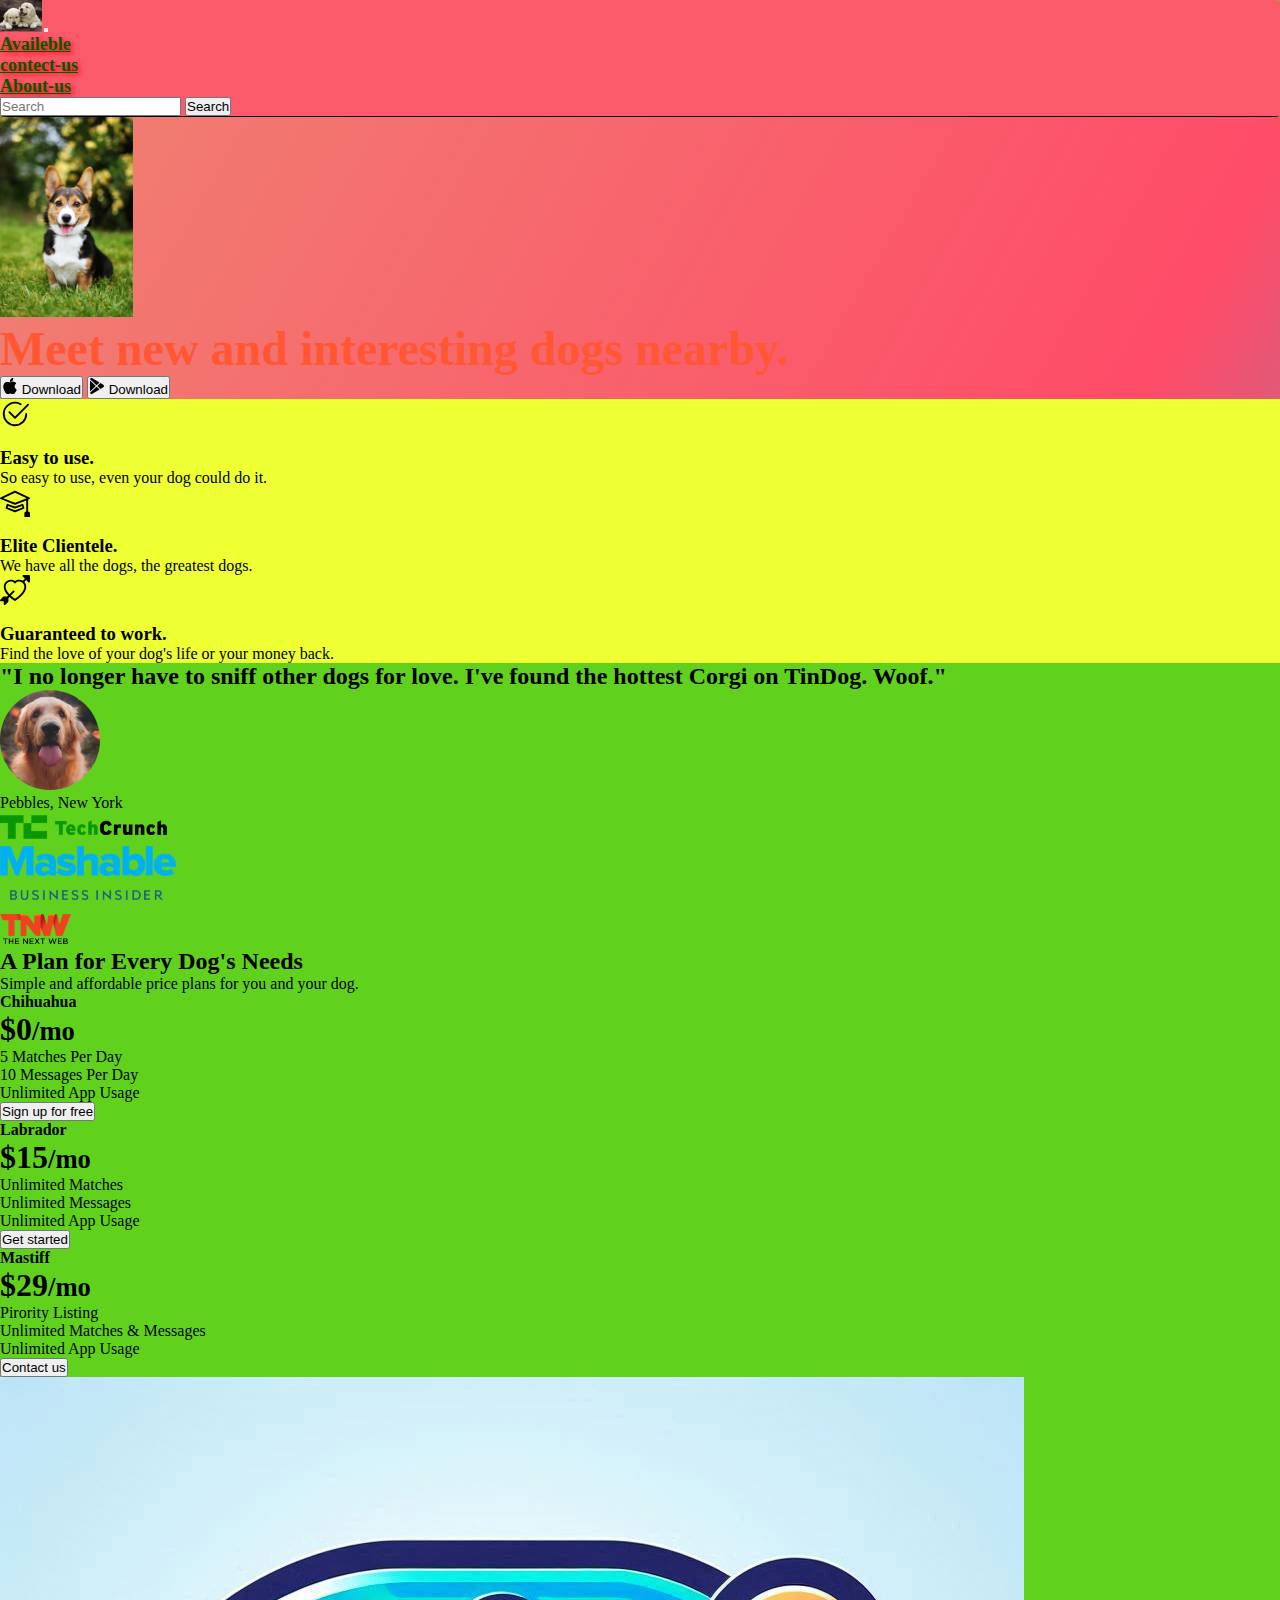
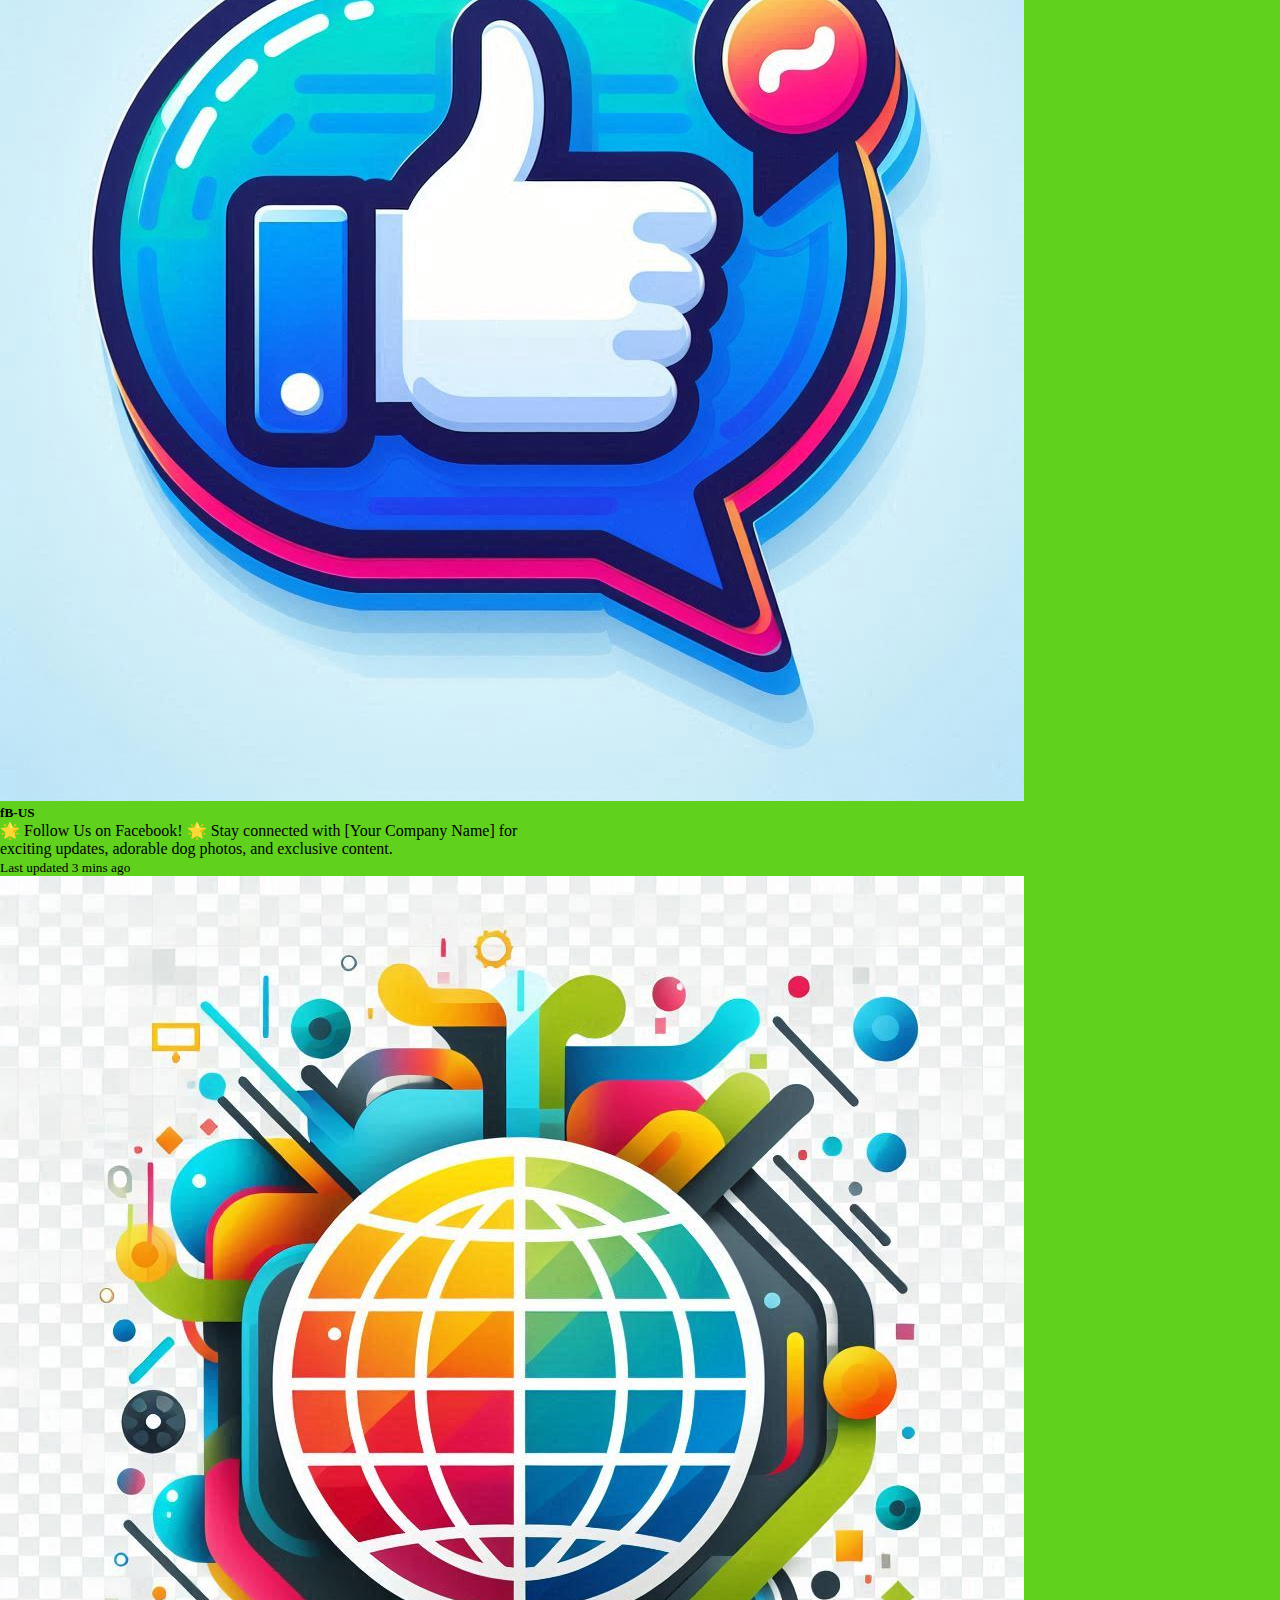
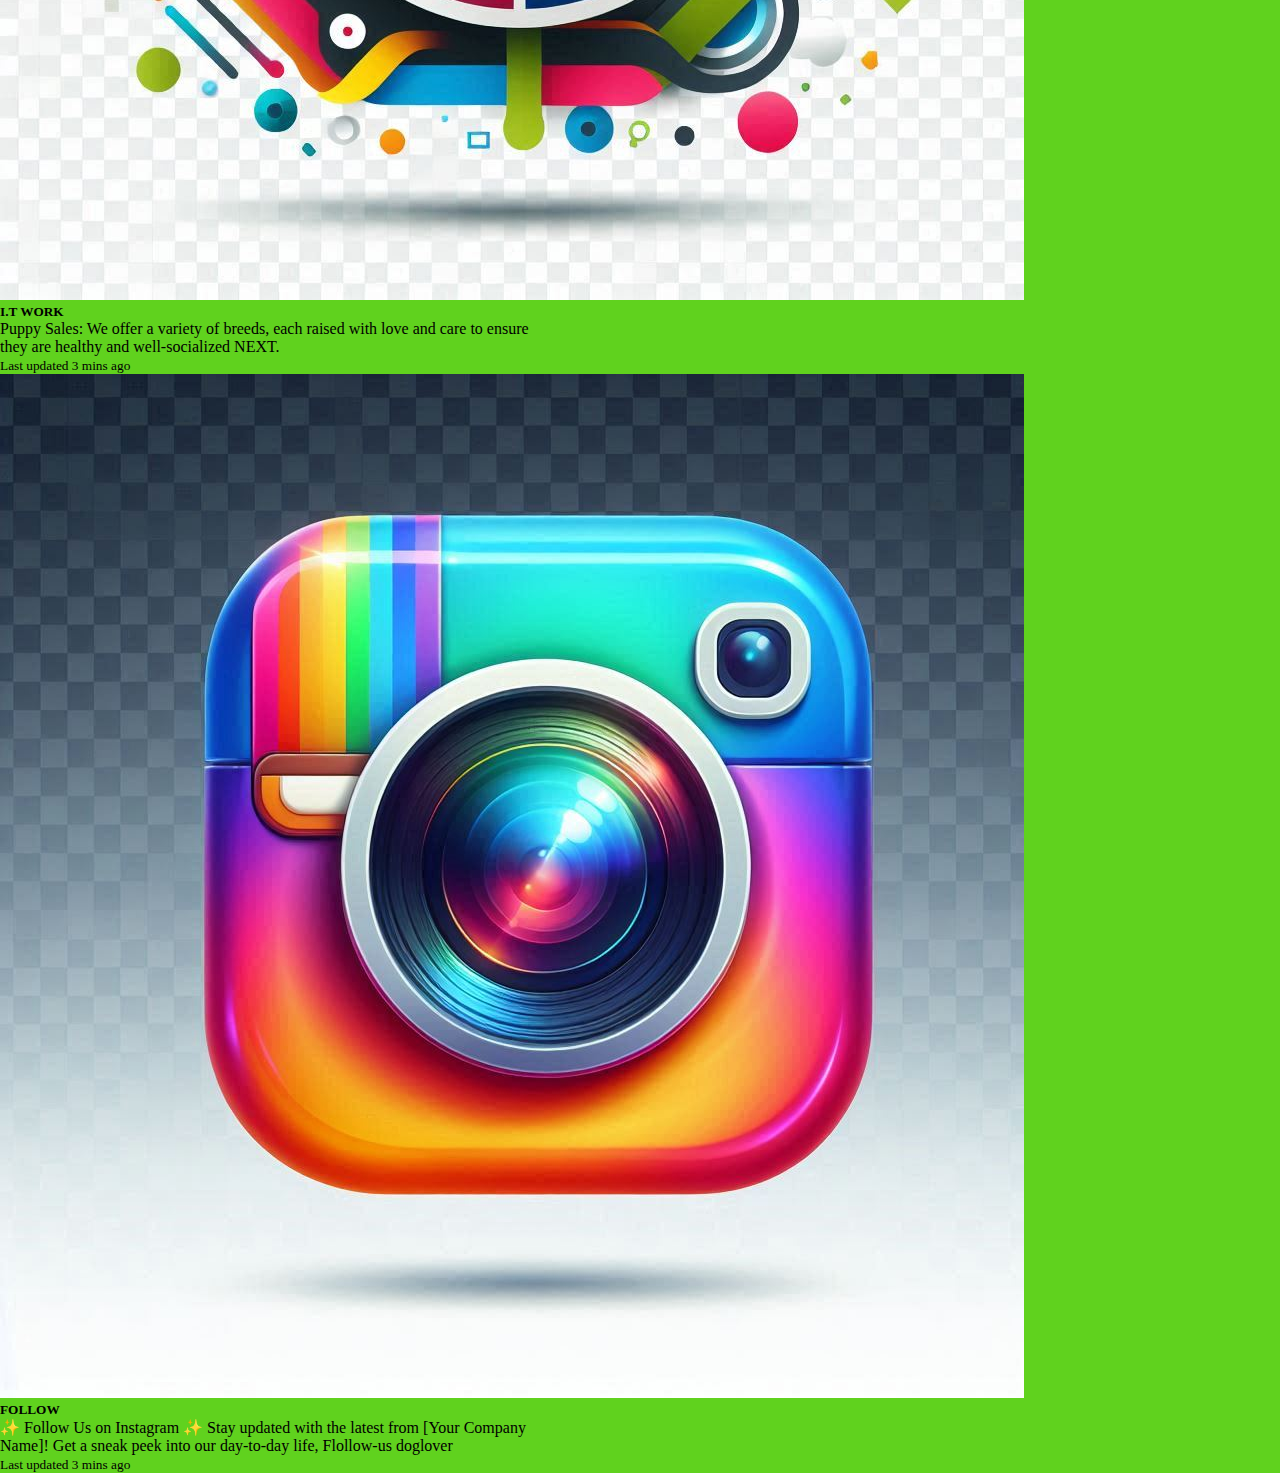
<file: index.html>
<!DOCTYPE html>
<html lang="en">

<head>
  <meta charset="UTF-8">
  <meta name="viewport" content="width=device-width, initial-scale=1.0">
  <title>TinDog</title>
  <link href="https://cdn.jsdelivr.net/npm/bootstrap@5.3.0-alpha3/dist/css/bootstrap.min.css" rel="stylesheet"
    integrity="sha384-KK94CHFLLe+nY2dmCWGMq91rCGa5gtU4mk92HdvYe+M/SXH301p5ILy+dN9+nJOZ" crossorigin="anonymous">
  <link rel="stylesheet" href="./css/style.css">
  <link rel="stylesheet" href="./css/solution.css">

  
</head>

<body style="background-color: rgb(96, 210, 30);">

  <!-- navbar---- -->
 
<nav class="navbar navbar-expand-sm navbar-dark bg-warning-custom">
  <div class="container-fluid">
    <a class="navbar-brand" href="index.html"><img src="./goal images/334685.jpg" alt="Avatar Logo" style="width:40px;" class="rounded-pill"  id="image-hover"></a>
    <button  class="navbar-toggler" type="button" data-bs-toggle="collapse" data-bs-target="#mynavbar">
      <span class="navbar-toggler-icon"></span>
    </button>
    <div class="collapse navbar-collapse" id="mynavbar">
      <ul class="navbar-nav me-auto">
        <li class="nav-item">
          <a class="nav-link" href="awailble.html">Availeble</a>
        </li>
        <li class="nav-item">
          <a class="nav-link" href="contect.html">contect-us</a>
        </li>
        <li class="nav-item">
          <a class="nav-link" href="about.html">About-us</a>
        </li>
      </ul>
      <form class="d-flex">
        <input class="form-control me-2" type="text" placeholder="Search">
        <button class="btn btn-primary" type="button">Search</button>
      </form>
    </div>
  </div>
</nav>
<!-- navbar--- -->
  <!-- Title -->
  <section id="title" class="gradient-background">

    <div class="container col-xxl-8 px-4 pt-3">
      <div class="row flex-lg-row-reverse align-items-center g-5 pt-5">
        <div class="col-10 col-sm-8 col-lg-6" id="myDIV">
          <img src="./images/cute-dog-1.jpg" class="d-block mx-lg-auto img-fluid rounded-pill mb-4" alt="Bootstrap Themes" height="200"
            loading="lazy" id="image-hover">
        </div>
        <div class="col-lg-6 " id="meet-text">
          <h1 class="display-5 fw-bold text-body-emphasis lh-1 mb-3" id="animated-text">Meet new and interesting dogs nearby.</h1>

          <div class="d-grid gap-2 d-md-flex justify-content-md-start">
            <button type="button" class="btn btn-light btn-lg px-4 me-md-2"><svg xmlns="http://www.w3.org/2000/svg"
                width="16" height="16" fill="currentColor" class="bi bi-apple mb-1" viewBox="0 0 16 16">
                <path
                  d="M11.182.008C11.148-.03 9.923.023 8.857 1.18c-1.066 1.156-.902 2.482-.878 2.516.024.034 1.52.087 2.475-1.258.955-1.345.762-2.391.728-2.43Zm3.314 11.733c-.048-.096-2.325-1.234-2.113-3.422.212-2.189 1.675-2.789 1.698-2.854.023-.065-.597-.79-1.254-1.157a3.692 3.692 0 0 0-1.563-.434c-.108-.003-.483-.095-1.254.116-.508.139-1.653.589-1.968.607-.316.018-1.256-.522-2.267-.665-.647-.125-1.333.131-1.824.328-.49.196-1.422.754-2.074 2.237-.652 1.482-.311 3.83-.067 4.56.244.729.625 1.924 1.273 2.796.576.984 1.34 1.667 1.659 1.899.319.232 1.219.386 1.843.067.502-.308 1.408-.485 1.766-.472.357.013 1.061.154 1.782.539.571.197 1.111.115 1.652-.105.541-.221 1.324-1.059 2.238-2.758.347-.79.505-1.217.473-1.282Z" />
                <path
                  d="M11.182.008C11.148-.03 9.923.023 8.857 1.18c-1.066 1.156-.902 2.482-.878 2.516.024.034 1.52.087 2.475-1.258.955-1.345.762-2.391.728-2.43Zm3.314 11.733c-.048-.096-2.325-1.234-2.113-3.422.212-2.189 1.675-2.789 1.698-2.854.023-.065-.597-.79-1.254-1.157a3.692 3.692 0 0 0-1.563-.434c-.108-.003-.483-.095-1.254.116-.508.139-1.653.589-1.968.607-.316.018-1.256-.522-2.267-.665-.647-.125-1.333.131-1.824.328-.49.196-1.422.754-2.074 2.237-.652 1.482-.311 3.83-.067 4.56.244.729.625 1.924 1.273 2.796.576.984 1.34 1.667 1.659 1.899.319.232 1.219.386 1.843.067.502-.308 1.408-.485 1.766-.472.357.013 1.061.154 1.782.539.571.197 1.111.115 1.652-.105.541-.221 1.324-1.059 2.238-2.758.347-.79.505-1.217.473-1.282Z" />
              </svg> Download</button>
            <button type="button" class="btn btn-outline-light btn-lg px-4"><svg xmlns="http://www.w3.org/2000/svg"
                width="16" height="16" fill="currentColor" class="bi bi-google-play mb-1" viewBox="0 0 16 16">
                <path
                  d="M14.222 9.374c1.037-.61 1.037-2.137 0-2.748L11.528 5.04 8.32 8l3.207 2.96 2.694-1.586Zm-3.595 2.116L7.583 8.68 1.03 14.73c.201 1.029 1.36 1.61 2.303 1.055l7.294-4.295ZM1 13.396V2.603L6.846 8 1 13.396ZM1.03 1.27l6.553 6.05 3.044-2.81L3.333.215C2.39-.341 1.231.24 1.03 1.27Z" />
              </svg> Download</button>
          </div>
        </div>
      </div>
    </div>
  </section>
  <!-- Features -->
  <section id="features">
    <div class="container">
      <div class="row g-4 py-5 row-cols-1 row-cols-lg-3">
        <div class="col d-flex align-items-start">
          <div
            class="icon-square text-body-emphasis bg-body-secondary d-inline-flex align-items-center justify-content-center fs-4 flex-shrink-0 me-3">
            <svg xmlns="http://www.w3.org/2000/svg" height="30" fill="currentColor" class="bi bi-check2-circle"
              viewBox="0 0 16 16">
              <path
                d="M2.5 8a5.5 5.5 0 0 1 8.25-4.764.5.5 0 0 0 .5-.866A6.5 6.5 0 1 0 14.5 8a.5.5 0 0 0-1 0 5.5 5.5 0 1 1-11 0z" />
              <path
                d="M15.354 3.354a.5.5 0 0 0-.708-.708L8 9.293 5.354 6.646a.5.5 0 1 0-.708.708l3 3a.5.5 0 0 0 .708 0l7-7z" />
            </svg>
          </div>
          <div>
            <h3 class="fs-2">Easy to use.</h3>
            <p>So easy to use, even your dog could do it.</p>

          </div>
        </div>
        <div class="col d-flex align-items-start">
          <div
            class="icon-square text-body-emphasis bg-body-secondary d-inline-flex align-items-center justify-content-center fs-4 flex-shrink-0 me-3">
            <svg xmlns="http://www.w3.org/2000/svg" height="30" fill="currentColor" class="bi bi-mortarboard"
              viewBox="0 0 16 16">
              <path
                d="M8.211 2.047a.5.5 0 0 0-.422 0l-7.5 3.5a.5.5 0 0 0 .025.917l7.5 3a.5.5 0 0 0 .372 0L14 7.14V13a1 1 0 0 0-1 1v2h3v-2a1 1 0 0 0-1-1V6.739l.686-.275a.5.5 0 0 0 .025-.917l-7.5-3.5ZM8 8.46 1.758 5.965 8 3.052l6.242 2.913L8 8.46Z" />
              <path
                d="M4.176 9.032a.5.5 0 0 0-.656.327l-.5 1.7a.5.5 0 0 0 .294.605l4.5 1.8a.5.5 0 0 0 .372 0l4.5-1.8a.5.5 0 0 0 .294-.605l-.5-1.7a.5.5 0 0 0-.656-.327L8 10.466 4.176 9.032Zm-.068 1.873.22-.748 3.496 1.311a.5.5 0 0 0 .352 0l3.496-1.311.22.748L8 12.46l-3.892-1.556Z" />
            </svg>
          </div>
          <div>
            <h3 class="fs-2">Elite Clientele.</h3>
            <p>We have all the dogs, the greatest dogs.</p>

          </div>
        </div>
        <div class="col d-flex align-items-start">
          <div
            class="icon-square text-body-emphasis bg-body-secondary d-inline-flex align-items-center justify-content-center fs-4 flex-shrink-0 me-3">
            <svg xmlns="http://www.w3.org/2000/svg" height="30" fill="currentColor" class="bi bi-arrow-through-heart"
              viewBox="0 0 16 16">
              <path fill-rule="evenodd"
                d="M2.854 15.854A.5.5 0 0 1 2 15.5V14H.5a.5.5 0 0 1-.354-.854l1.5-1.5A.5.5 0 0 1 2 11.5h1.793l.53-.53c-.771-.802-1.328-1.58-1.704-2.32-.798-1.575-.775-2.996-.213-4.092C3.426 2.565 6.18 1.809 8 3.233c1.25-.98 2.944-.928 4.212-.152L13.292 2 12.147.854A.5.5 0 0 1 12.5 0h3a.5.5 0 0 1 .5.5v3a.5.5 0 0 1-.854.354L14 2.707l-1.006 1.006c.236.248.44.531.6.845.562 1.096.585 2.517-.213 4.092-.793 1.563-2.395 3.288-5.105 5.08L8 13.912l-.276-.182a21.86 21.86 0 0 1-2.685-2.062l-.539.54V14a.5.5 0 0 1-.146.354l-1.5 1.5Zm2.893-4.894A20.419 20.419 0 0 0 8 12.71c2.456-1.666 3.827-3.207 4.489-4.512.679-1.34.607-2.42.215-3.185-.817-1.595-3.087-2.054-4.346-.761L8 4.62l-.358-.368c-1.259-1.293-3.53-.834-4.346.761-.392.766-.464 1.845.215 3.185.323.636.815 1.33 1.519 2.065l1.866-1.867a.5.5 0 1 1 .708.708L5.747 10.96Z" />
            </svg>
          </div>
          <div>
            <h3 class="fs-2">Guaranteed to work.</h3>
            <p>Find the love of your dog's life or your money back.</p>

          </div>
        </div>
      </div>
    </div>
  </section>
  <!-- Testimonial -->
  <section id="testimonial">
    <div class="my-5">
      <div class="p-5 text-center bg-body-tertiary">
        <div class="container py-5">
          <h2 class="text-body-emphasis">"I no longer have to sniff other dogs for love. I've found the hottest Corgi on
            TinDog. Woof."</h2>
          <img class="profile-img mt-5" src="./images/dog-img.jpg" alt="dog image"  id="image-hover">
          <p class="col-lg-8 mx-auto lead mt-2">
            Pebbles, New York
          </p>
        </div>

        <div class="container">
          <div class="row">
            <div class="col-lg-3 col-sm-12">
              <img src="./images/techcrunch.png" alt="techcrunch" height="30">
            </div>
            <div class="col-lg-3 col-sm-12">
              <img src="./images/mashable.png" alt="mashable" height="30">
            </div>
            <div class="col-lg-3 col-sm-12">
              <img src="./images/bizinsider.png" alt="bizinsider" height="30">
            </div>
            <div class="col-lg-3 col-sm-12">
              <img src="./images/tnw.png" alt="tnw" height="30">
            </div>
          </div>
        </div>
      </div>
    </div>
  </section>
  <!-- Pricing -->
  <section id="pricing">
    <div class="container">
      <div class="pricing-header p-3 pb-md-4 mx-auto text-center">
        <h2 class="display-4 fw-normal">A Plan for Every Dog's Needs</h2>
        <p class="fs-5 text-body-secondary">Simple and affordable price plans for you and your dog.
      </div>
      <div class="row row-cols-1 row-cols-md-3 mb-3 text-center">
        <div class="col">
          <div class="card mb-4 rounded-3 shadow-sm">
            <div class="card-header py-3">
              <h4 class="my-0 fw-normal">Chihuahua</h4>
            </div>
            <div class="card-body">
              <h1 class="card-title pricing-card-title">$0<small class="text-body-secondary fw-light">/mo</small></h1>
              <ul class="list-unstyled mt-3 mb-4">
                <li>5 Matches Per Day</li>
                <li>10 Messages Per Day</li>
                <li>Unlimited App Usage</li>
              </ul>
              <button type="button" class="w-100 btn btn-lg btn-outline-dark">Sign up for free</button>
            </div>
          </div>
        </div>
        <div class="col">
          <div class="card mb-4 rounded-3 shadow-sm">
            <div class="card-header py-3">
              <h4 class="my-0 fw-normal">Labrador</h4>
            </div>
            <div class="card-body">
              <h1 class="card-title pricing-card-title">$15<small class="text-body-secondary fw-light">/mo</small></h1>
              <ul class="list-unstyled mt-3 mb-4">
                <li>Unlimited Matches</li>
                <li>Unlimited Messages</li>
                <li>Unlimited App Usage</li>
              </ul>
              <button type="button" class="w-100 btn btn-lg btn-dark">Get started</button>
            </div>
          </div>
        </div>
        <div class="col">
          <div class="card mb-4 rounded-3 shadow-sm border-dark">
            <div class="card-header py-3 text-bg-dark border-dark">
              <h4 class="my-0 fw-normal">Mastiff</h4>
            </div>
            <div class="card-body">
              <h1 class="card-title pricing-card-title">$29<small class="text-body-secondary fw-light">/mo</small></h1>
              <ul class="list-unstyled mt-3 mb-4">
                <li>Pirority Listing</li>
                <li>Unlimited Matches & Messages</li>
                <li>Unlimited App Usage</li>
              </ul>
              <button type="button" class="w-100 btn btn-lg btn-dark">Contact us</button>
            </div>
          </div>
        </div>
      </div>
    </div>
  </section>
<footer class="d-flex justify-content-around bg-dark">

  <div class="card mb-3" style="max-width: 540px;">
    <div class="row g-0">
      <div class="col-md-4">
        <img src="./images/Facebook logo PNG.png" class="img-fluid rounded-start" alt="..." id="image-hover">
      </div>
      <div class="col-md-8">
        <div class="card-body">
          <h5 class="card-title">fB-US</h5>
          <p class="card-text">🌟 Follow Us on Facebook! 🌟

            Stay connected with [Your Company Name] for exciting updates, adorable dog photos, and exclusive content.</p>
          <p class="card-text"><small class="text-body-secondary">Last updated 3 mins ago</small></p>
        </div>
      </div>
    </div>
  </div>





  <div class="card mb-3" style="max-width: 540px;">
    <div class="row g-0">
      <div class="col-md-4">
        <img src="./images/th (3).jpeg" class="img-fluid rounded-start" alt="..." id="image-hover">
      </div>
      <div class="col-md-8">
        <div class="card-body">
          <h5 class="card-title">I.T WORK</h5>
          <p class="card-text">Puppy Sales: We offer a variety of breeds, each raised with love and care to ensure they are healthy and well-socialized   NEXT. </p>
          <p class="card-text"><small class="text-body-secondary">Last updated 3 mins ago</small></p>
        </div>
      </div>
    </div>
  </div>







  <div class="card mb-3" style="max-width: 540px;">
    <div class="row g-0">
      <div class="col-md-4">
        <img src="./images/Instagram logo PNG.png" class="img-fluid rounded-start" alt="..." id="image-hover">
      </div>
      <div class="col-md-8">
        <div class="card-body">
          <h5 class="card-title">FOLLOW</h5>
          <p class="card-text">✨ Follow Us on Instagram ✨

            Stay updated with the latest from [Your Company Name]! Get a sneak peek into our day-to-day life, Flollow-us doglover</p>
          <p class="card-text"><small class="text-body-secondary">Last updated 3 mins ago</small></p>
        </div>
      </div>
    </div>
  </div>
</footer>





</body>
<script src="https://cdn.jsdelivr.net/npm/bootstrap@5.3.3/dist/js/bootstrap.bundle.min.js" integrity="sha384-YvpcrYf0tY3lHB60NNkmXc5s9fDVZLESaAA55NDzOxhy9GkcIdslK1eN7N6jIeHz" crossorigin="anonymous"></script>
</html>
</file>
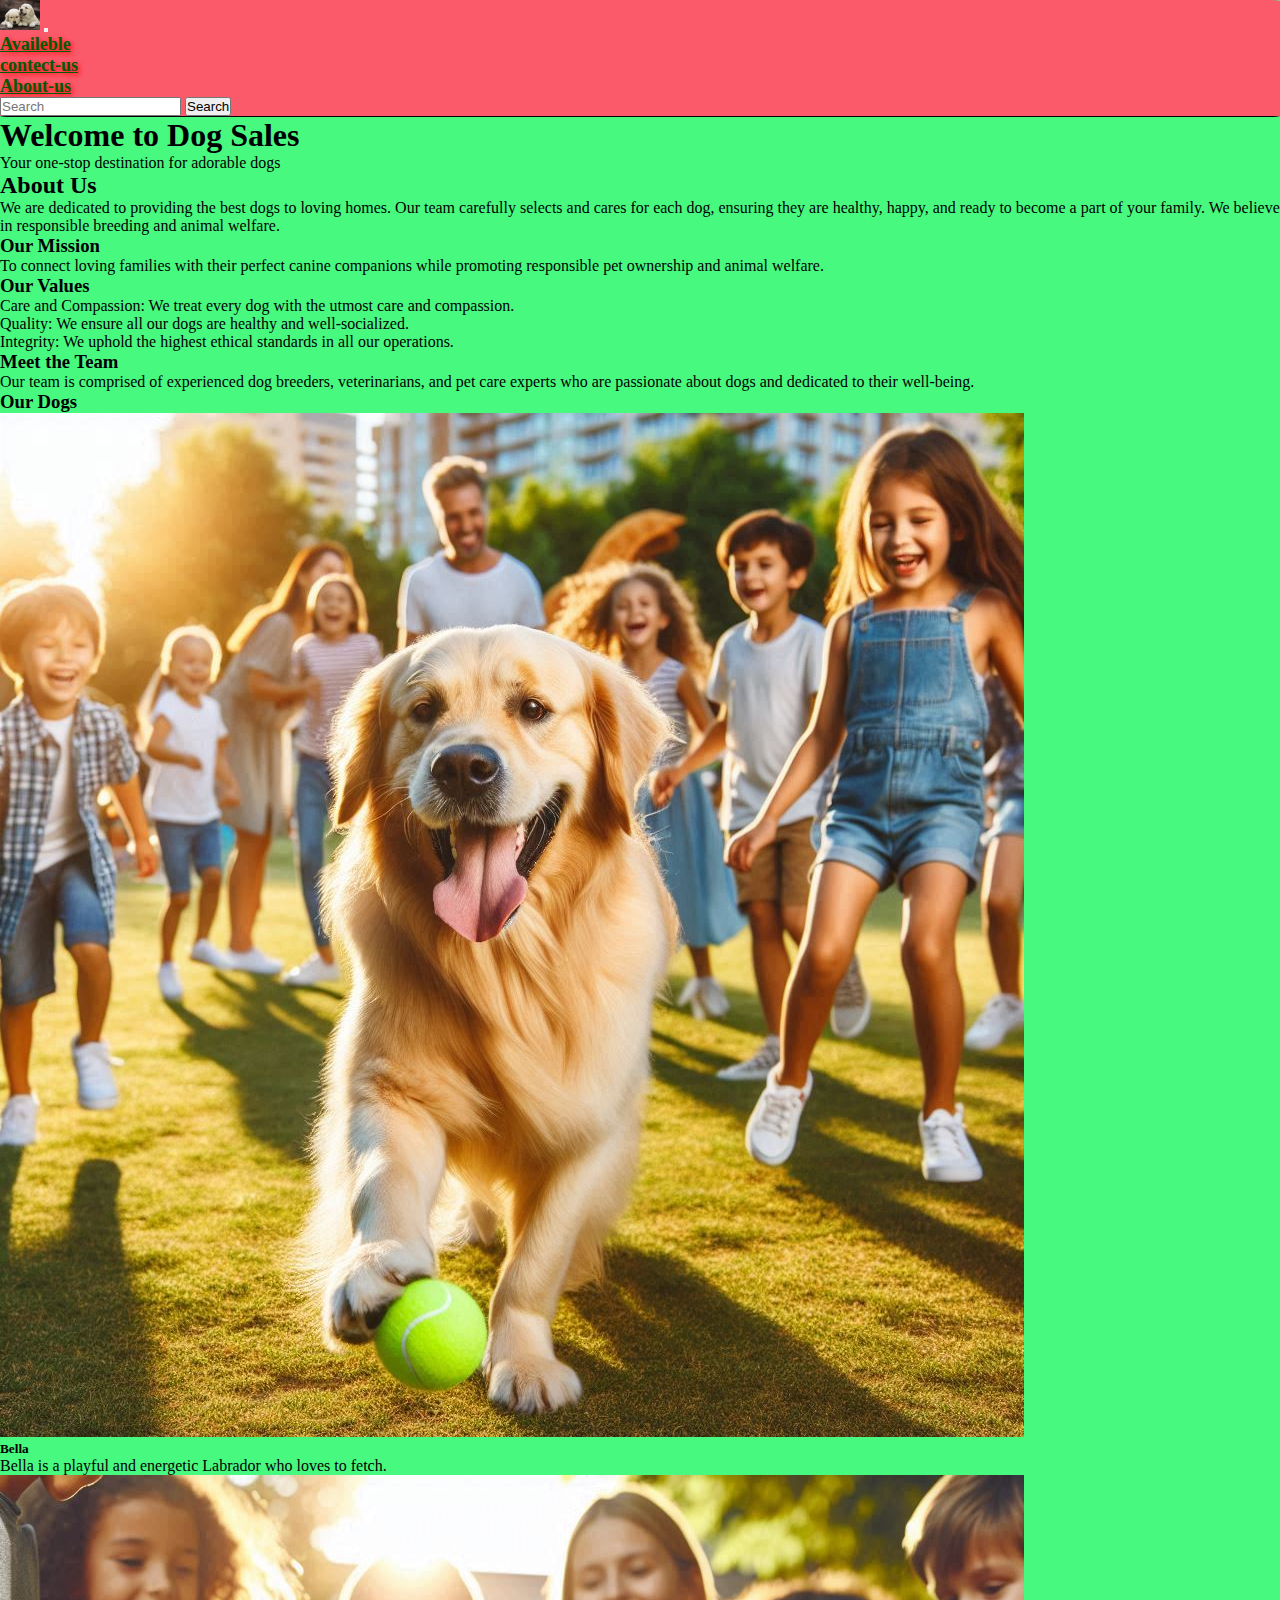
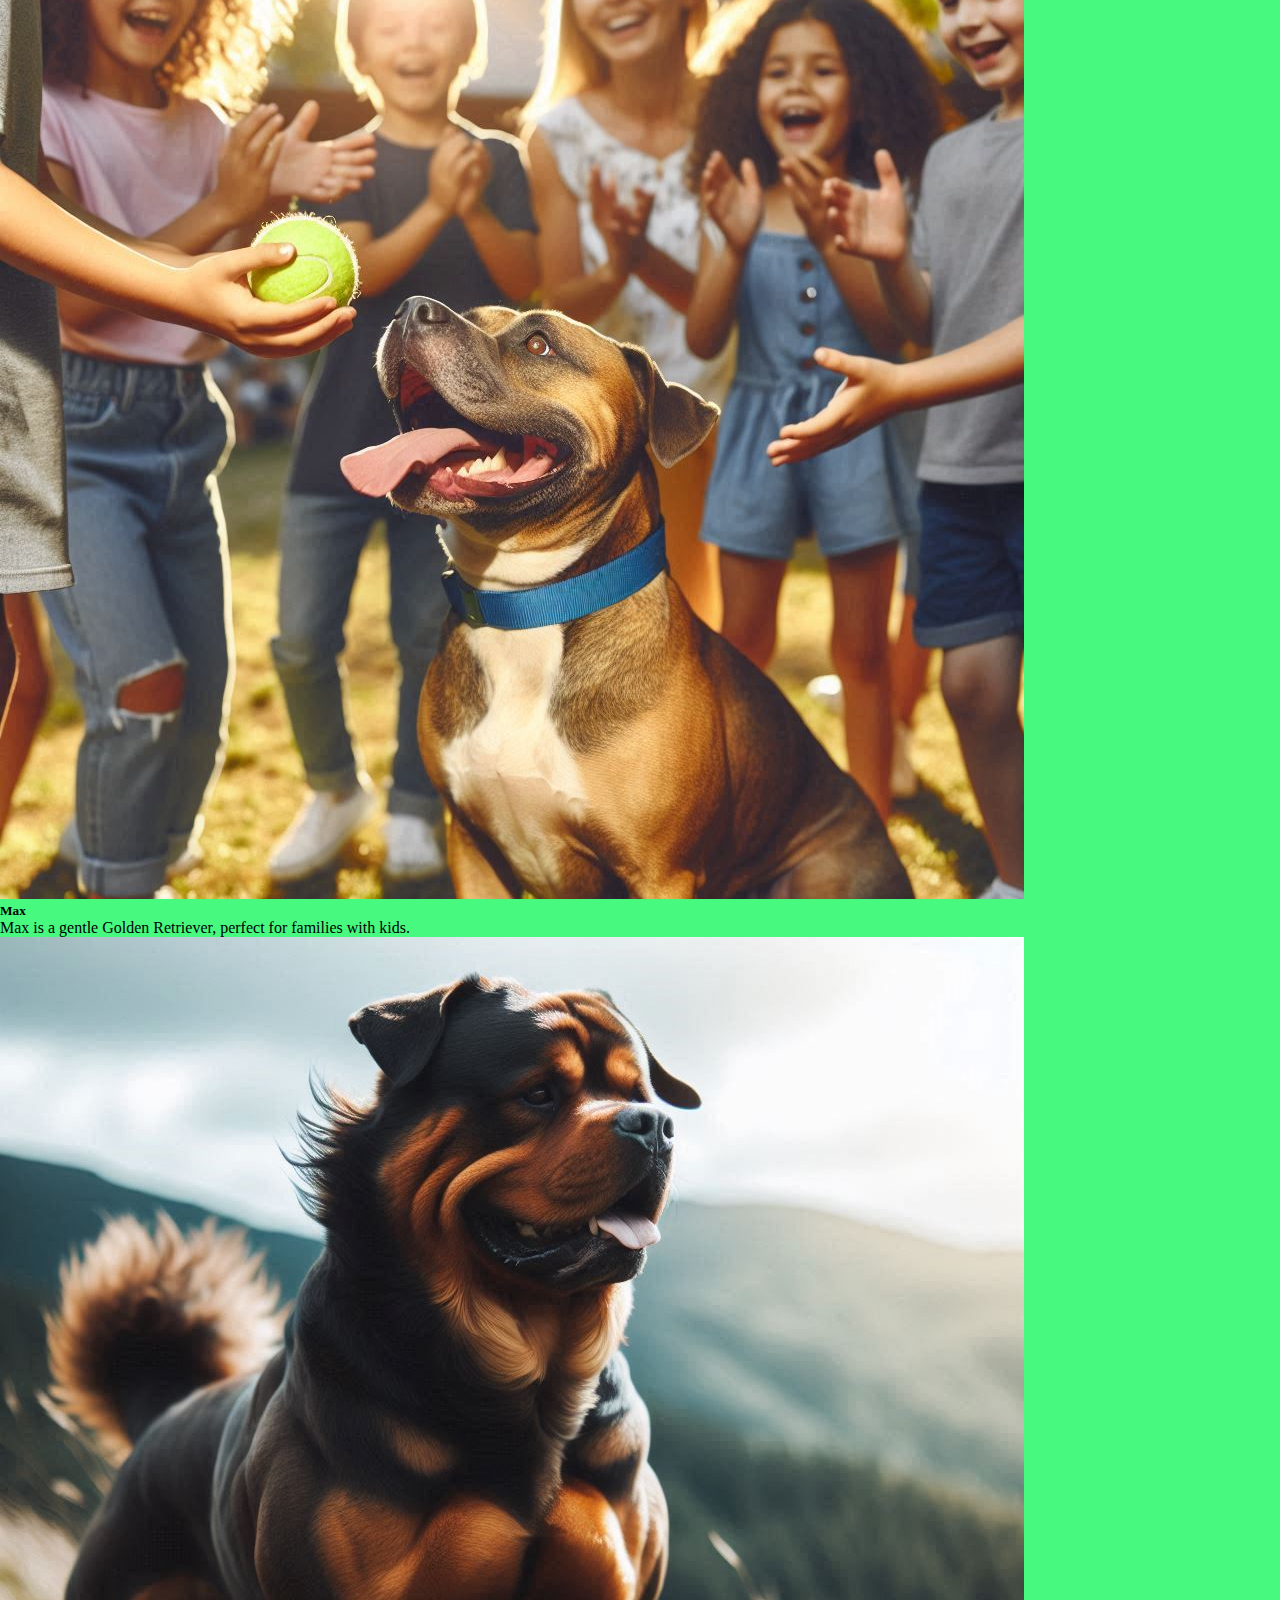
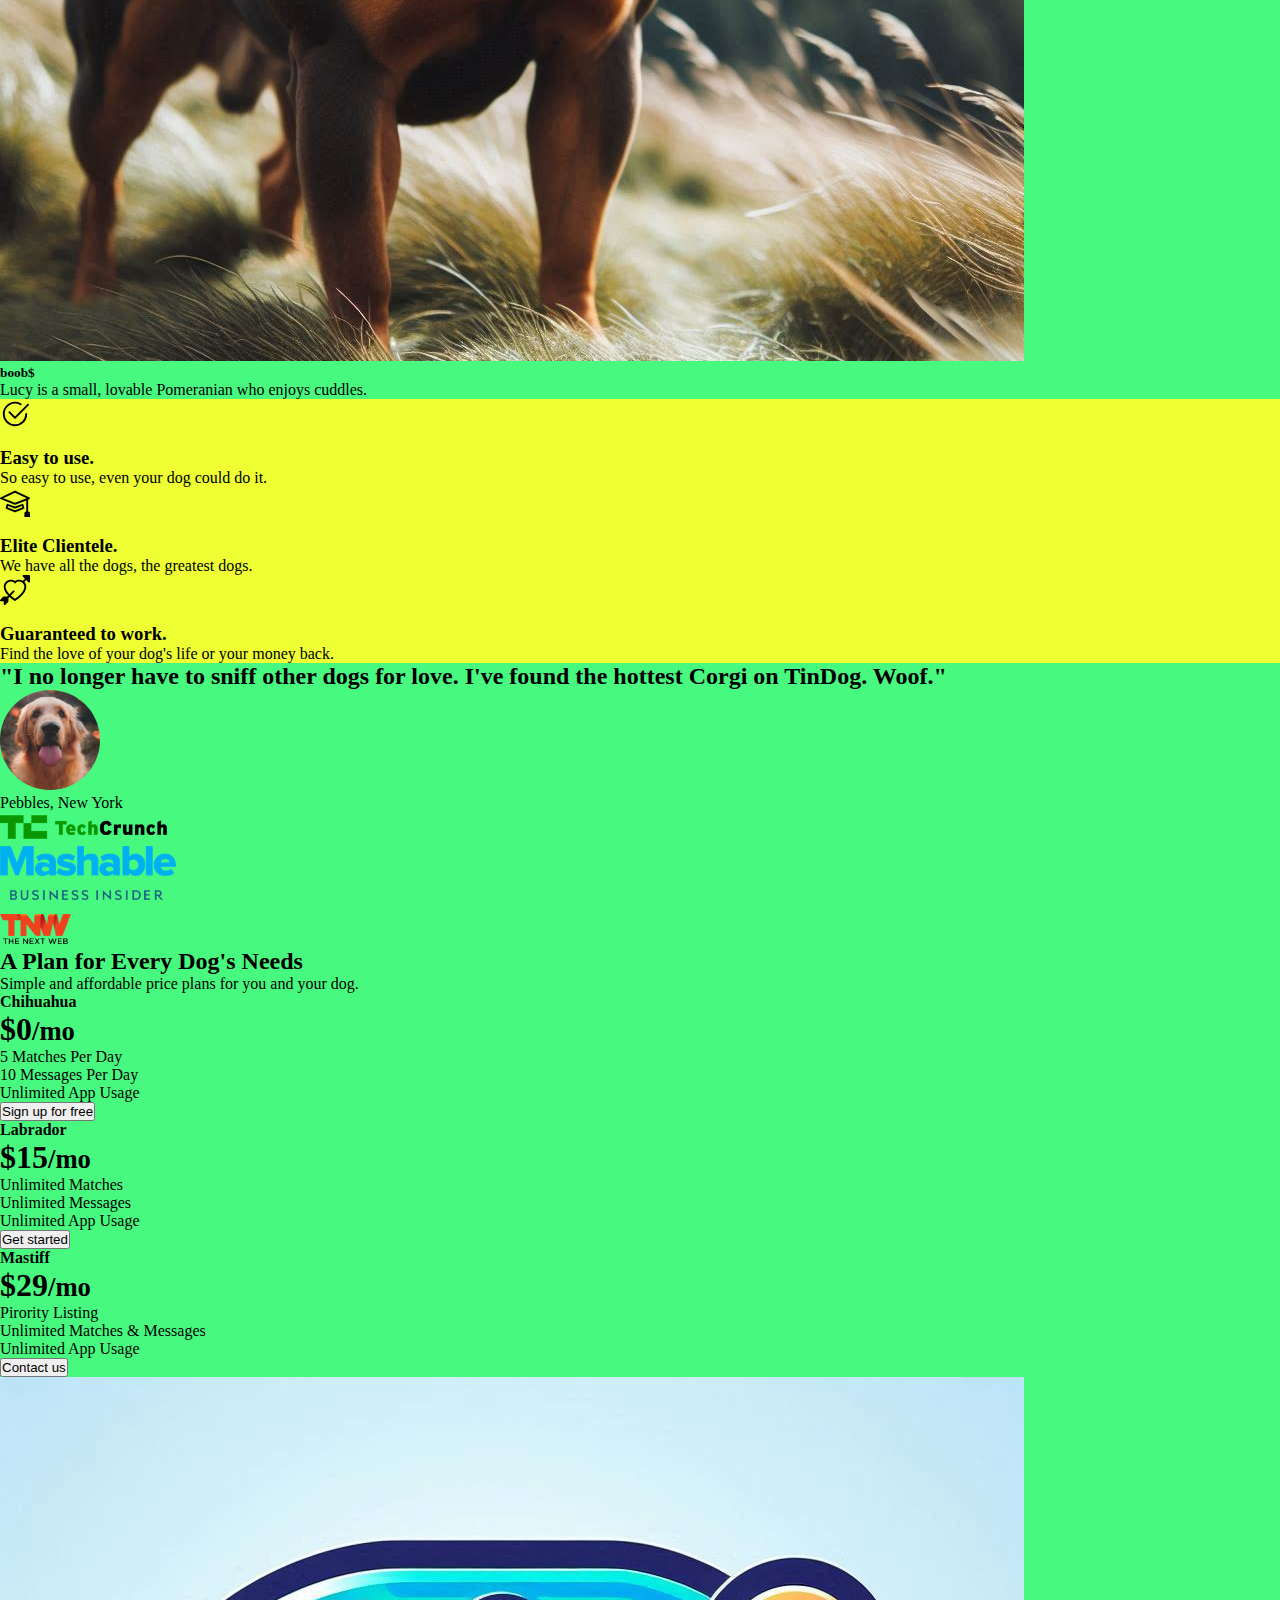
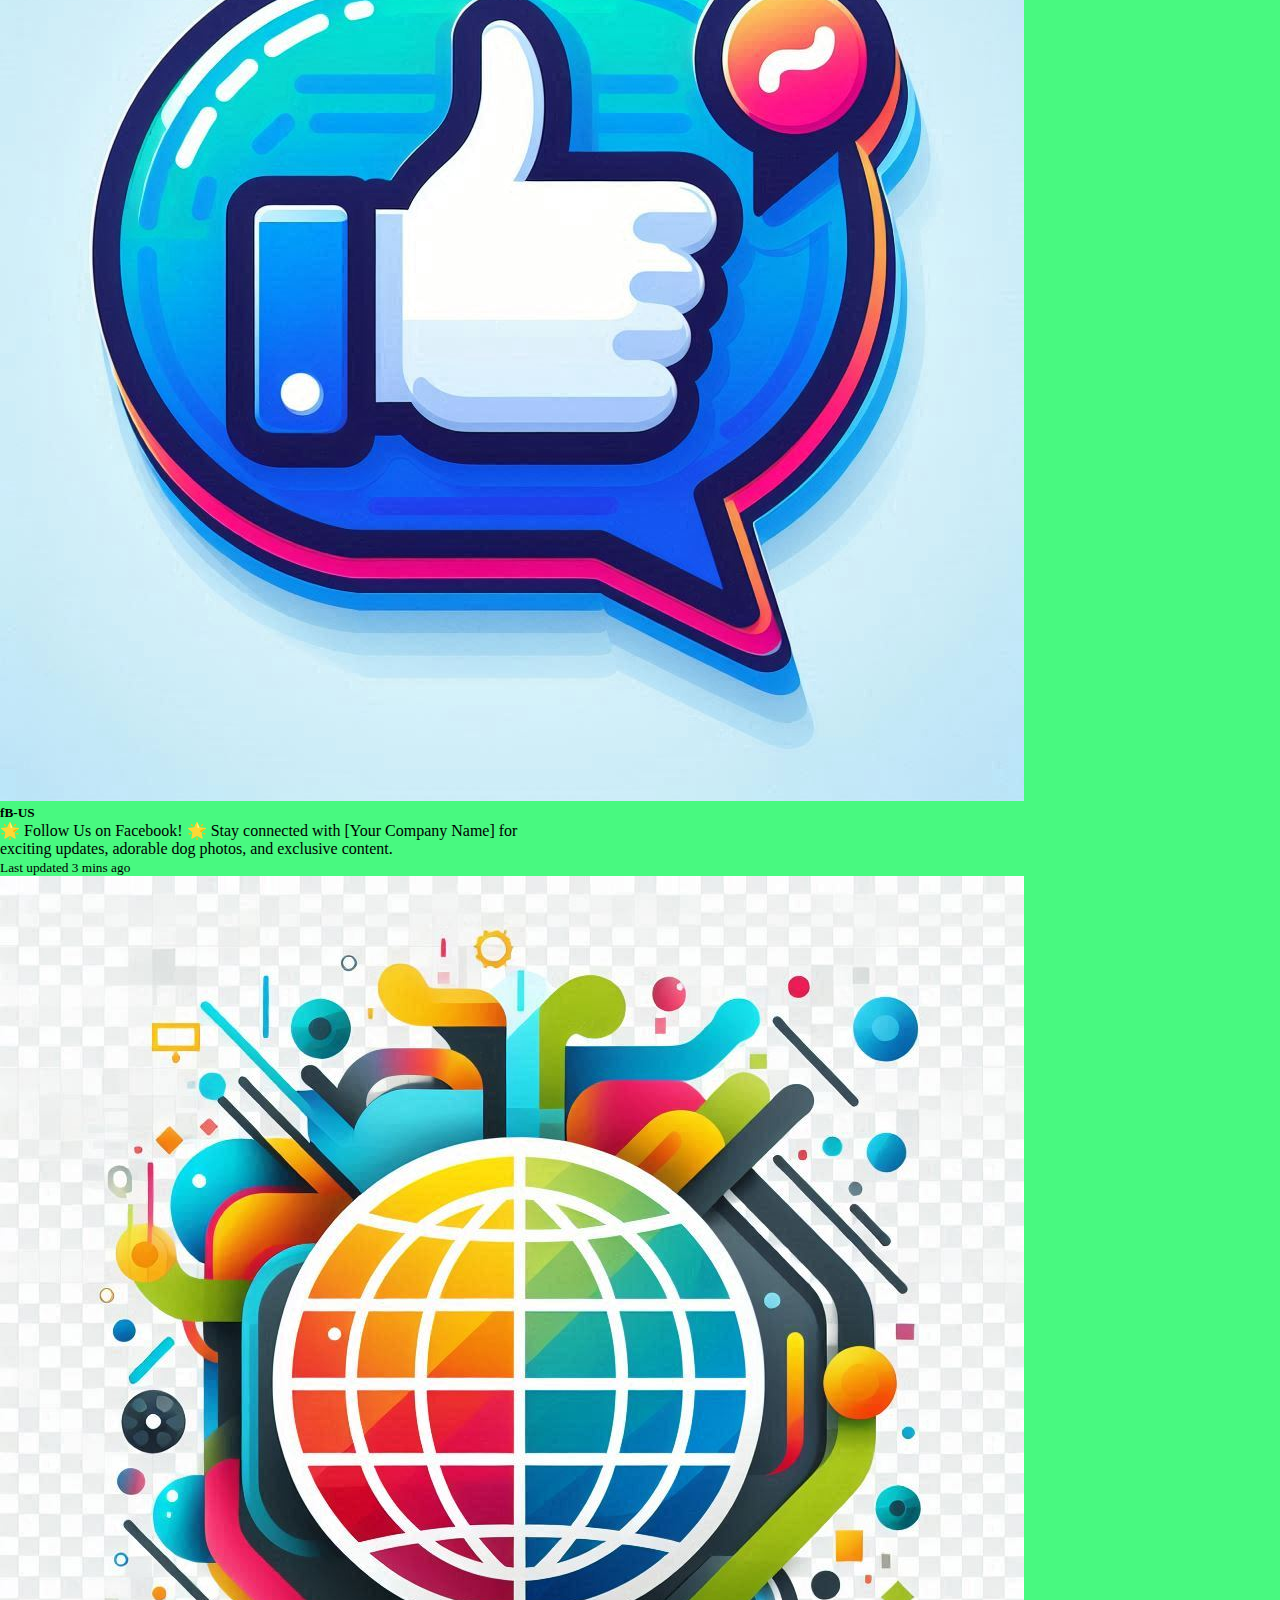
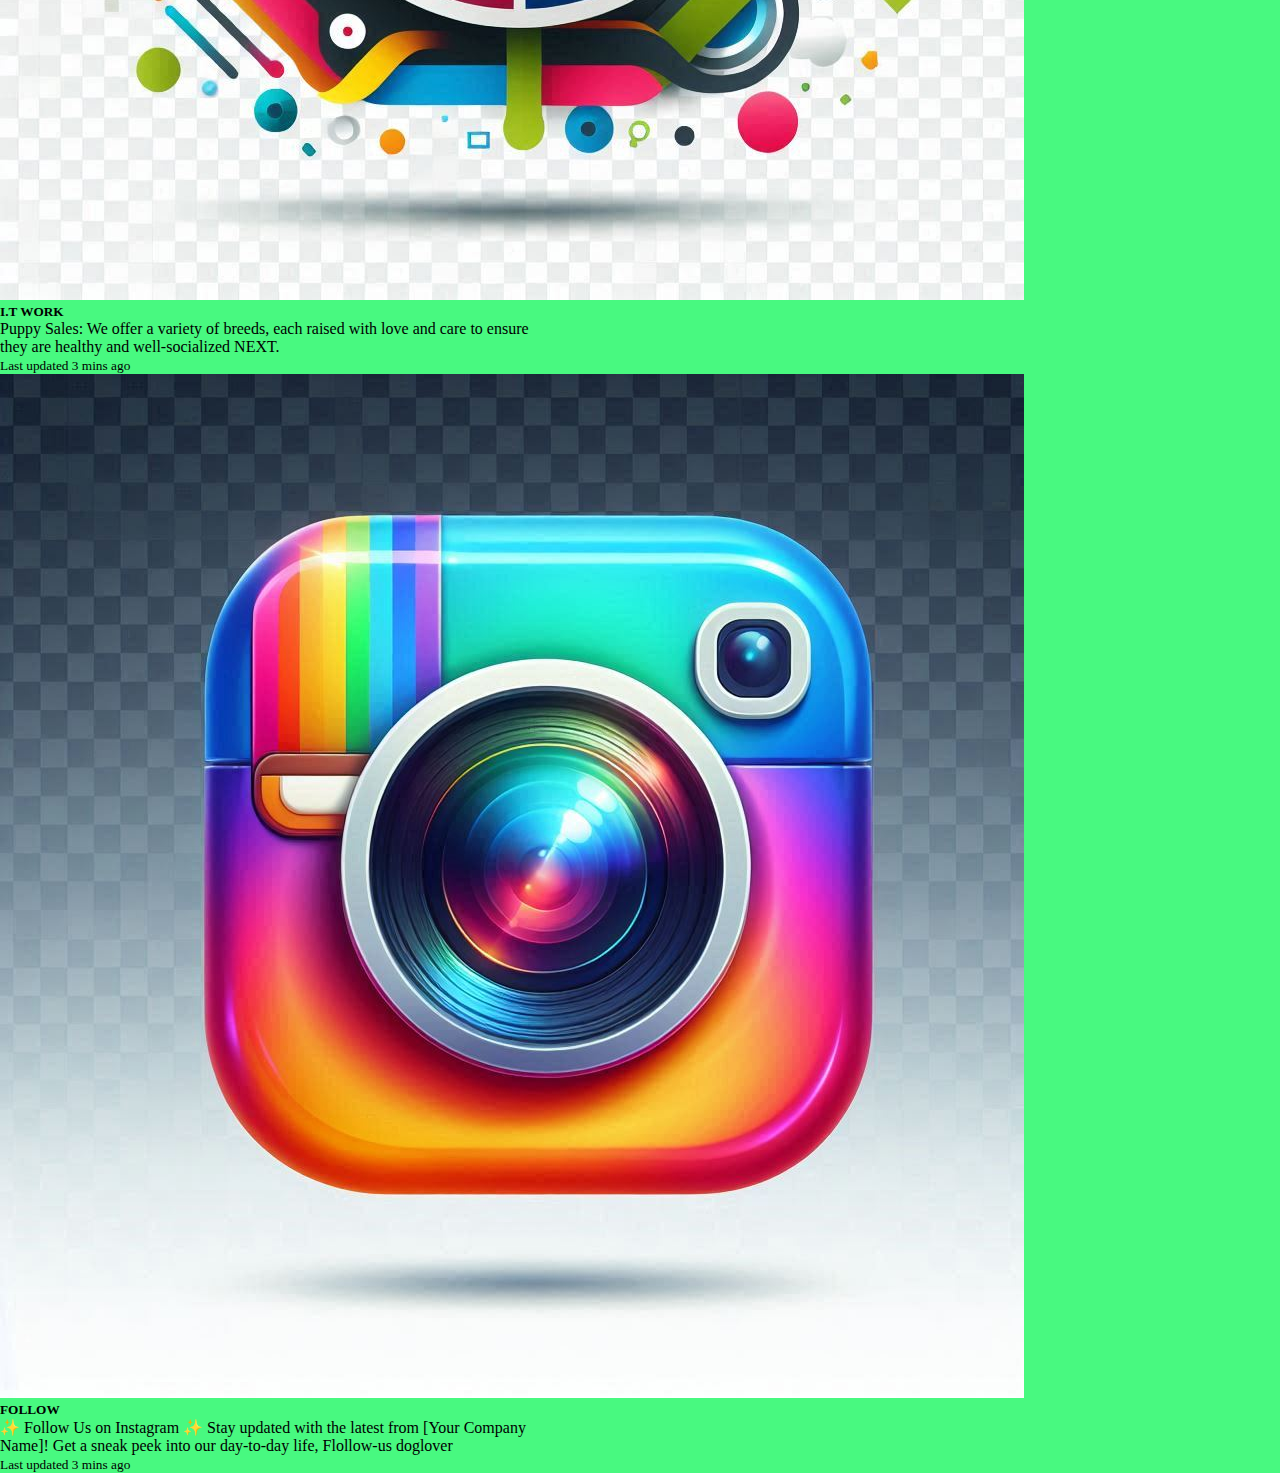
<file: about.html>
<!DOCTYPE html>
<html lang="en">
<head>
    <meta charset="UTF-8">
    <meta name="viewport" content="width=device-width, initial-scale=1.0">
    <title>Document</title>
    <link href="https://cdn.jsdelivr.net/npm/bootstrap@5.3.0-alpha3/dist/css/bootstrap.min.css" rel="stylesheet"
    integrity="sha384-KK94CHFLLe+nY2dmCWGMq91rCGa5gtU4mk92HdvYe+M/SXH301p5ILy+dN9+nJOZ" crossorigin="anonymous">
  <link rel="stylesheet" href="./css/solution.css">
  <link rel="stylesheet" href="./css/style.css">
</head>
<body style="background-color: rgb(72, 249, 128);">
    
 <!-- navbar---- -->
 
 <nav class="navbar navbar-expand-sm navbar-dark bg-warning-custom">
    <div class="container-fluid">
      <a class="navbar-brand" href="index.html"><img src="./goal images/334685.jpg" alt="Avatar Logo" style="width:40px;" class="rounded-pill"></a>
      <button  class="navbar-toggler" type="button" data-bs-toggle="collapse" data-bs-target="#mynavbar">
        <span class="navbar-toggler-icon"></span>
      </button>
      <div class="collapse navbar-collapse" id="mynavbar">
        <ul class="navbar-nav me-auto">
          <li class="nav-item">
            <a class="nav-link" href="awailble.html">Availeble</a>
          </li>
          <li class="nav-item">
            <a class="nav-link" href="contect.html">contect-us</a>
          </li>
          <li class="nav-item">
            <a class="nav-link" href="about.html">About-us</a>
          </li>
        </ul>
        <form class="d-flex">
          <input class="form-control me-2" type="text" placeholder="Search">
          <button class="btn btn-primary" type="button">Search</button>
        </form>
      </div>
    </div>
  </nav>
  <!-- navbar--- -->


    <!-- Hero Section -->
  <div class="hero-section b">
    <div class="hero-text text-center">
      <h1>Welcome to Dog Sales</h1>
      <p>Your one-stop destination for adorable dogs</p>
    </div>
  </div>

  <!-- About Us Section -->
  <div class="container my-5 bg-warning">
    <h2>About Us</h2>
    <p>We are dedicated to providing the best dogs to loving homes. Our team carefully selects and cares for each dog, ensuring they are healthy, happy, and ready to become a part of your family. We believe in responsible breeding and animal welfare.</p>

    <h3>Our Mission</h3>
    <p>To connect loving families with their perfect canine companions while promoting responsible pet ownership and animal welfare.</p>

    <h3>Our Values</h3>
    <ul>
      <li>Care and Compassion: We treat every dog with the utmost care and compassion.</li>
      <li>Quality: We ensure all our dogs are healthy and well-socialized.</li>
      <li>Integrity: We uphold the highest ethical standards in all our operations.</li>
    </ul>

    <h3>Meet the Team</h3>
    <p>Our team is comprised of experienced dog breeders, veterinarians, and pet care experts who are passionate about dogs and dedicated to their well-being.</p>

    <h3>Our Dogs</h3>
    <div class="row">
      <div class="col-md-4">
        <div class="card dog-card">
          <img src="./images/th.jpeg" class="card-img-top" alt="Dog 1" id="image-hover">
          <div class="card-body">
            <h5 class="card-title">Bella</h5>
            <p class="card-text">Bella is a playful and energetic Labrador who loves to fetch.</p>
          </div>
        </div>
      </div>
      <div class="col-md-4">
        <div class="card dog-card">
          <img src="./images/th (1).jpeg" class="card-img-top" alt="Dog 2"  id="image-hover">
          <div class="card-body">
            <h5 class="card-title">Max</h5>
            <p class="card-text">Max is a gentle Golden Retriever, perfect for families with kids.</p>
          </div>
        </div>
      </div>
      <div class="col-md-4">
        <div class="card dog-card">
          <img src="./images/th (2).jpeg" class="card-img-top" alt="Dog 3"  id="image-hover">
          <div class="card-body">
            <h5 class="card-title">boob$</h5>
            <p class="card-text">Lucy is a small, lovable Pomeranian who enjoys cuddles.</p>
          </div>
        </div>
      </div>
    </div>
  </div>




  <!-- Features -->
<section id="features">
    <div class="container">
      <div class="row g-4 py-5 row-cols-1 row-cols-lg-3">
        <div class="col d-flex align-items-start">
          <div
            class="icon-square text-body-emphasis bg-body-secondary d-inline-flex align-items-center justify-content-center fs-4 flex-shrink-0 me-3">
            <svg xmlns="http://www.w3.org/2000/svg" height="30" fill="currentColor" class="bi bi-check2-circle"
              viewBox="0 0 16 16">
              <path
                d="M2.5 8a5.5 5.5 0 0 1 8.25-4.764.5.5 0 0 0 .5-.866A6.5 6.5 0 1 0 14.5 8a.5.5 0 0 0-1 0 5.5 5.5 0 1 1-11 0z" />
              <path
                d="M15.354 3.354a.5.5 0 0 0-.708-.708L8 9.293 5.354 6.646a.5.5 0 1 0-.708.708l3 3a.5.5 0 0 0 .708 0l7-7z" />
            </svg>
          </div>
          <div>
            <h3 class="fs-2">Easy to use.</h3>
            <p>So easy to use, even your dog could do it.</p>
  
          </div>
        </div>
        <div class="col d-flex align-items-start">
          <div
            class="icon-square text-body-emphasis bg-body-secondary d-inline-flex align-items-center justify-content-center fs-4 flex-shrink-0 me-3">
            <svg xmlns="http://www.w3.org/2000/svg" height="30" fill="currentColor" class="bi bi-mortarboard"
              viewBox="0 0 16 16">
              <path
                d="M8.211 2.047a.5.5 0 0 0-.422 0l-7.5 3.5a.5.5 0 0 0 .025.917l7.5 3a.5.5 0 0 0 .372 0L14 7.14V13a1 1 0 0 0-1 1v2h3v-2a1 1 0 0 0-1-1V6.739l.686-.275a.5.5 0 0 0 .025-.917l-7.5-3.5ZM8 8.46 1.758 5.965 8 3.052l6.242 2.913L8 8.46Z" />
              <path
                d="M4.176 9.032a.5.5 0 0 0-.656.327l-.5 1.7a.5.5 0 0 0 .294.605l4.5 1.8a.5.5 0 0 0 .372 0l4.5-1.8a.5.5 0 0 0 .294-.605l-.5-1.7a.5.5 0 0 0-.656-.327L8 10.466 4.176 9.032Zm-.068 1.873.22-.748 3.496 1.311a.5.5 0 0 0 .352 0l3.496-1.311.22.748L8 12.46l-3.892-1.556Z" />
            </svg>
          </div>
          <div>
            <h3 class="fs-2">Elite Clientele.</h3>
            <p>We have all the dogs, the greatest dogs.</p>
  
          </div>
        </div>
        <div class="col d-flex align-items-start">
          <div
            class="icon-square text-body-emphasis bg-body-secondary d-inline-flex align-items-center justify-content-center fs-4 flex-shrink-0 me-3">
            <svg xmlns="http://www.w3.org/2000/svg" height="30" fill="currentColor" class="bi bi-arrow-through-heart"
              viewBox="0 0 16 16">
              <path fill-rule="evenodd"
                d="M2.854 15.854A.5.5 0 0 1 2 15.5V14H.5a.5.5 0 0 1-.354-.854l1.5-1.5A.5.5 0 0 1 2 11.5h1.793l.53-.53c-.771-.802-1.328-1.58-1.704-2.32-.798-1.575-.775-2.996-.213-4.092C3.426 2.565 6.18 1.809 8 3.233c1.25-.98 2.944-.928 4.212-.152L13.292 2 12.147.854A.5.5 0 0 1 12.5 0h3a.5.5 0 0 1 .5.5v3a.5.5 0 0 1-.854.354L14 2.707l-1.006 1.006c.236.248.44.531.6.845.562 1.096.585 2.517-.213 4.092-.793 1.563-2.395 3.288-5.105 5.08L8 13.912l-.276-.182a21.86 21.86 0 0 1-2.685-2.062l-.539.54V14a.5.5 0 0 1-.146.354l-1.5 1.5Zm2.893-4.894A20.419 20.419 0 0 0 8 12.71c2.456-1.666 3.827-3.207 4.489-4.512.679-1.34.607-2.42.215-3.185-.817-1.595-3.087-2.054-4.346-.761L8 4.62l-.358-.368c-1.259-1.293-3.53-.834-4.346.761-.392.766-.464 1.845.215 3.185.323.636.815 1.33 1.519 2.065l1.866-1.867a.5.5 0 1 1 .708.708L5.747 10.96Z" />
            </svg>
          </div>
          <div>
            <h3 class="fs-2">Guaranteed to work.</h3>
            <p>Find the love of your dog's life or your money back.</p>
  
          </div>
        </div>
      </div>
    </div>
  </section>
  <!-- Testimonial -->
  <section id="testimonial">
    <div class="my-5">
      <div class="p-5 text-center bg-body-tertiary">
        <div class="container py-5">
          <h2 class="text-body-emphasis">"I no longer have to sniff other dogs for love. I've found the hottest Corgi on
            TinDog. Woof."</h2>
          <img class="profile-img mt-5" src="./images/dog-img.jpg" alt="dog image"  id="image-hover">
          <p class="col-lg-8 mx-auto lead mt-2">
            Pebbles, New York
          </p>
        </div>
  
        <div class="container">
          <div class="row">
            <div class="col-lg-3 col-sm-12">
              <img src="./images/techcrunch.png" alt="techcrunch" height="30" id="image-hover">
            </div>
            <div class="col-lg-3 col-sm-12">
              <img src="./images/mashable.png" alt="mashable" height="30" id="image-hover">
            </div>
            <div class="col-lg-3 col-sm-12">
              <img src="./images/bizinsider.png" alt="bizinsider" height="30" id="image-hover">
            </div>
            <div class="col-lg-3 col-sm-12">
              <img src="./images/tnw.png" alt="tnw" height="30" id="image-hover">
            </div>
          </div>
        </div>
      </div>
    </div>
  </section>
  <!-- Pricing -->
  <section id="pricing">
    <div class="container">
      <div class="pricing-header p-3 pb-md-4 mx-auto text-center">
        <h2 class="display-4 fw-normal">A Plan for Every Dog's Needs</h2>
        <p class="fs-5 text-body-secondary">Simple and affordable price plans for you and your dog.
      </div>
      <div class="row row-cols-1 row-cols-md-3 mb-3 text-center">
        <div class="col">
          <div class="card mb-4 rounded-3 shadow-sm">
            <div class="card-header py-3">
              <h4 class="my-0 fw-normal">Chihuahua</h4>
            </div>
            <div class="card-body">
              <h1 class="card-title pricing-card-title">$0<small class="text-body-secondary fw-light">/mo</small></h1>
              <ul class="list-unstyled mt-3 mb-4">
                <li>5 Matches Per Day</li>
                <li>10 Messages Per Day</li>
                <li>Unlimited App Usage</li>
              </ul>
              <button type="button" class="w-100 btn btn-lg btn-outline-dark">Sign up for free</button>
            </div>
          </div>
        </div>
        <div class="col">
          <div class="card mb-4 rounded-3 shadow-sm">
            <div class="card-header py-3">
              <h4 class="my-0 fw-normal">Labrador</h4>
            </div>
            <div class="card-body">
              <h1 class="card-title pricing-card-title">$15<small class="text-body-secondary fw-light">/mo</small></h1>
              <ul class="list-unstyled mt-3 mb-4">
                <li>Unlimited Matches</li>
                <li>Unlimited Messages</li>
                <li>Unlimited App Usage</li>
              </ul>
              <button type="button" class="w-100 btn btn-lg btn-dark">Get started</button>
            </div>
          </div>
        </div>
        <div class="col">
          <div class="card mb-4 rounded-3 shadow-sm border-dark">
            <div class="card-header py-3 text-bg-dark border-dark">
              <h4 class="my-0 fw-normal">Mastiff</h4>
            </div>
            <div class="card-body">
              <h1 class="card-title pricing-card-title">$29<small class="text-body-secondary fw-light">/mo</small></h1>
              <ul class="list-unstyled mt-3 mb-4">
                <li>Pirority Listing</li>
                <li>Unlimited Matches & Messages</li>
                <li>Unlimited App Usage</li>
              </ul>
              <button type="button" class="w-100 btn btn-lg btn-dark">Contact us</button>
            </div>
          </div>
        </div>
      </div>
    </div>
  </section>
  <footer class="d-flex justify-content-around bg-dark">

    <div class="card mb-3" style="max-width: 540px;">
      <div class="row g-0">
        <div class="col-md-4">
          <img src="./images/Facebook logo PNG.png" class="img-fluid rounded-start" alt="..." id="image-hover">
        </div>
        <div class="col-md-8">
          <div class="card-body">
            <h5 class="card-title">fB-US</h5>
            <p class="card-text">🌟 Follow Us on Facebook! 🌟
  
              Stay connected with [Your Company Name] for exciting updates, adorable dog photos, and exclusive content.</p>
            <p class="card-text"><small class="text-body-secondary">Last updated 3 mins ago</small></p>
          </div>
        </div>
      </div>
    </div>
  
  
  
  
  
    <div class="card mb-3" style="max-width: 540px;">
      <div class="row g-0">
        <div class="col-md-4">
          <img src="./images/th (3).jpeg" class="img-fluid rounded-start" alt="..." id="image-hover">
        </div>
        <div class="col-md-8">
          <div class="card-body">
            <h5 class="card-title">I.T WORK</h5>
            <p class="card-text">Puppy Sales: We offer a variety of breeds, each raised with love and care to ensure they are healthy and well-socialized   NEXT. </p>
            <p class="card-text"><small class="text-body-secondary">Last updated 3 mins ago</small></p>
          </div>
        </div>
      </div>
    </div>
  
  
  
  
  
  
  
    <div class="card mb-3" style="max-width: 540px;">
      <div class="row g-0">
        <div class="col-md-4">
          <img src="./images/Instagram logo PNG.png" class="img-fluid rounded-start" alt="..." id="image-hover">
        </div>
        <div class="col-md-8">
          <div class="card-body">
            <h5 class="card-title">FOLLOW</h5>
            <p class="card-text">✨ Follow Us on Instagram ✨
  
              Stay updated with the latest from [Your Company Name]! Get a sneak peek into our day-to-day life, Flollow-us doglover</p>
            <p class="card-text"><small class="text-body-secondary">Last updated 3 mins ago</small></p>
          </div>
        </div>
      </div>
    </div>
  </footer>
</body>
<script src="https://cdn.jsdelivr.net/npm/bootstrap@5.3.3/dist/js/bootstrap.bundle.min.js" integrity="sha384-YvpcrYf0tY3lHB60NNkmXc5s9fDVZLESaAA55NDzOxhy9GkcIdslK1eN7N6jIeHz" crossorigin="anonymous"></script>

</html>
</file>
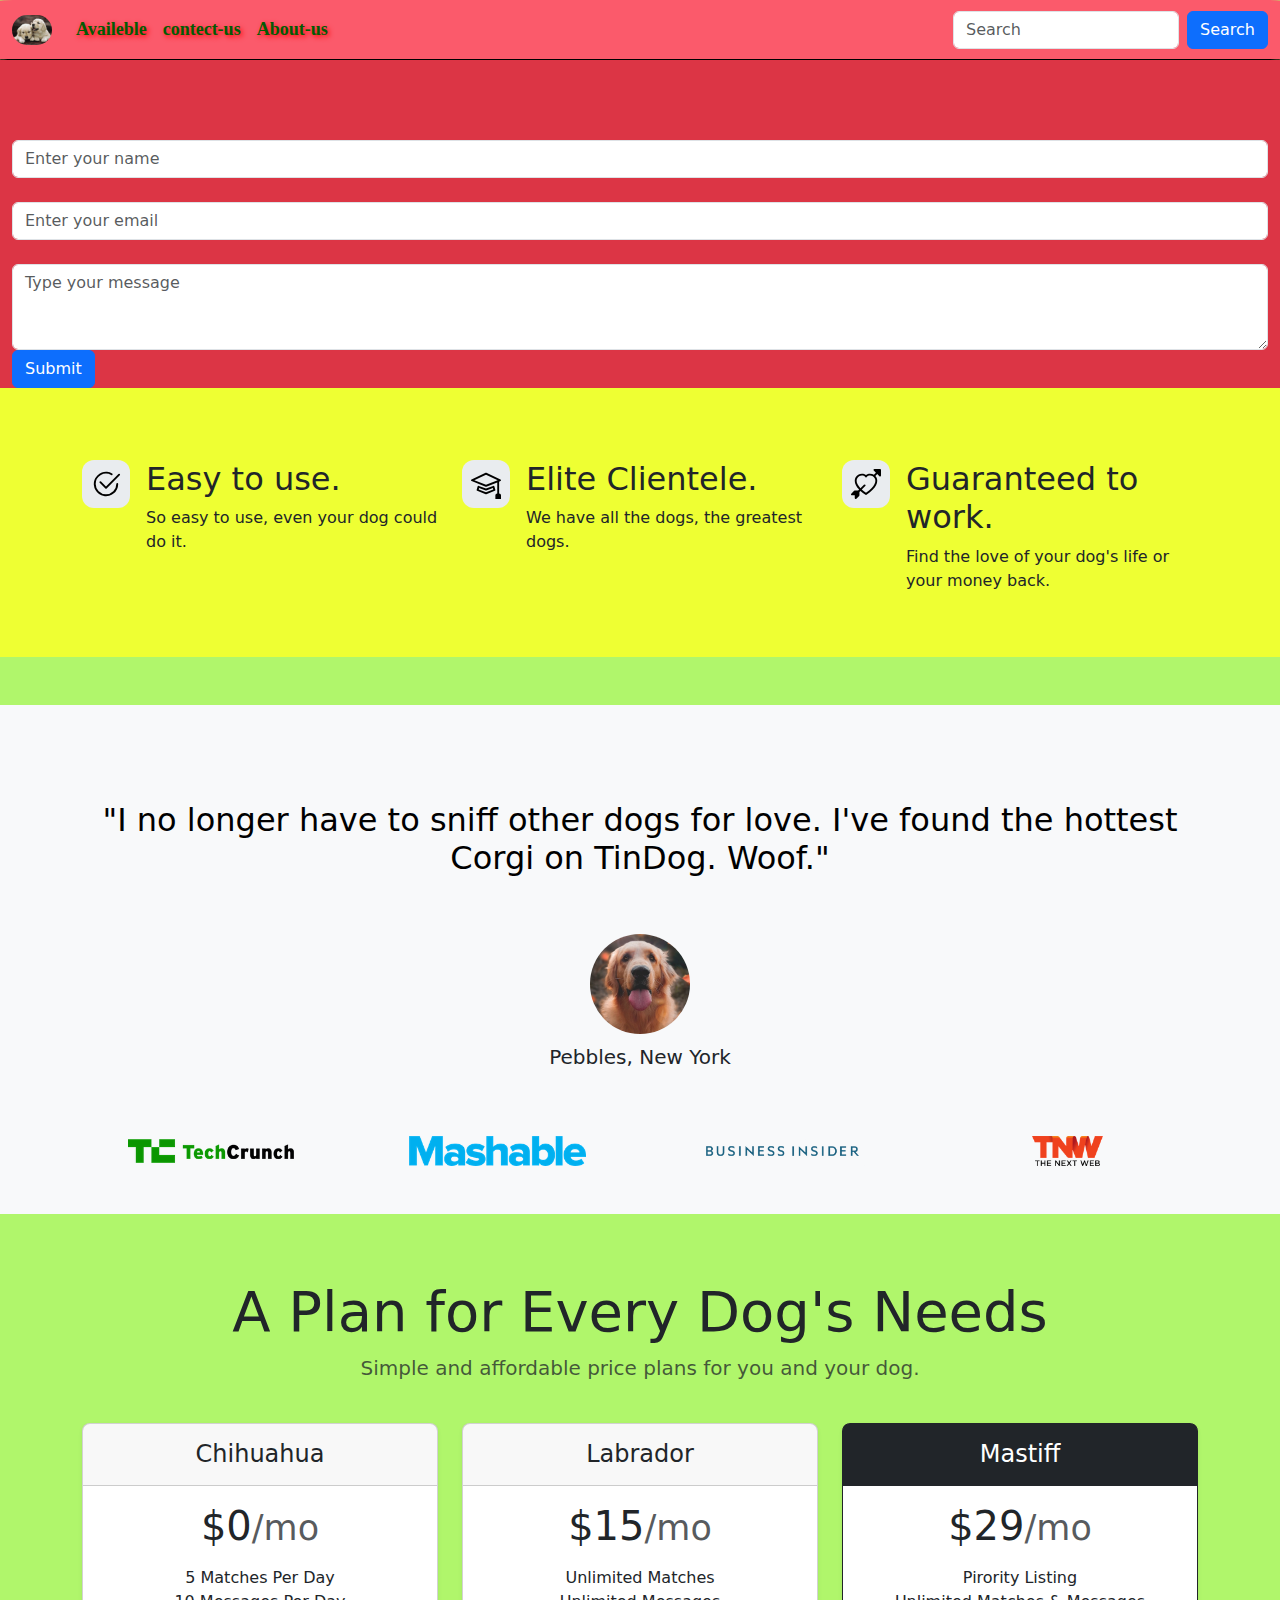
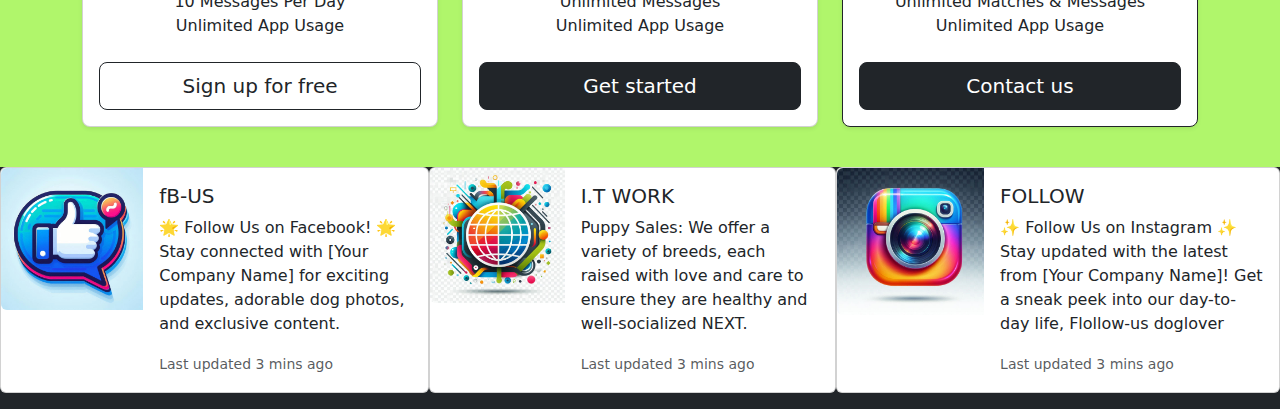
<file: contect.html>
<!DOCTYPE html>
<html lang="en">
<head>
    <meta charset="UTF-8">
    <meta name="viewport" content="width=device-width, initial-scale=1.0">
    <title>Document</title>
    <link href="https://cdn.jsdelivr.net/npm/bootstrap@5.3.3/dist/css/bootstrap.min.css" rel="stylesheet">
    
    <link href="https://cdn.jsdelivr.net/npm/bootstrap@5.3.0-alpha3/dist/css/bootstrap.min.css" rel="stylesheet"
    integrity="sha384-KK94CHFLLe+nY2dmCWGMq91rCGa5gtU4mk92HdvYe+M/SXH301p5ILy+dN9+nJOZ" crossorigin="anonymous">
  <link rel="stylesheet" href="./css/solution.css">
  <link rel="stylesheet" href="./css/style.css">
</head>
<body style="background-color: rgb(176, 246, 107);">
  <!-- navbar---- -->
 
<nav class="navbar navbar-expand-sm navbar-dark bg-warning-custom">
    <div class="container-fluid">
      <a class="navbar-brand" href="index.html"><img src="./goal images/334685.jpg" alt="Avatar Logo" style="width:40px;" class="rounded-pill"  id="image-hover"></a>
      <button  class="navbar-toggler" type="button" data-bs-toggle="collapse" data-bs-target="#mynavbar">
        <span class="navbar-toggler-icon"></span>
      </button>
      <div class="collapse navbar-collapse" id="mynavbar">
        <ul class="navbar-nav me-auto">
          <li class="nav-item">
            <a class="nav-link" href="awailble.html">Availeble</a>
          </li>
          <li class="nav-item">
            <a class="nav-link" href="contect.html">contect-us</a>
          </li>
          <li class="nav-item">
            <a class="nav-link" href="about.html">About-us</a>
          </li>
        </ul>
        <form class="d-flex">
          <input class="form-control me-2" type="text" placeholder="Search">
          <button class="btn btn-primary" type="button">Search</button>
        </form>
      </div>
    </div>
  </nav>
  <!-- navbar--- -->


  <!-- contect-info---- -->



    <div class="container-fluid  bg-danger text-danger mb-4">
    <h1 >Contact Us</h1>
    <form>
      <div class="form-group">
        <label for="name">Name</label>
        <input type="text" class="form-control" id="name" placeholder="Enter your name">
      </div>
      <div class="form-group">
        <label for="email">Email</label>
        <input type="email" class="form-control" id="email" placeholder="Enter your email">
      </div>
      <div class="form-group">
        <label for="message">Message</label>
        <textarea class="form-control" id="message" rows="3" placeholder="Type your message"></textarea>
      </div>
      <button type="submit" class="btn btn-primary">Submit</button>
    </form>
  </div>

  
  <!-- contect-info end---- -->

 <!-- Features -->
 <section id="features">
    <div class="container">
      <div class="row g-4 py-5 row-cols-1 row-cols-lg-3">
        <div class="col d-flex align-items-start">
          <div
            class="icon-square text-body-emphasis bg-body-secondary d-inline-flex align-items-center justify-content-center fs-4 flex-shrink-0 me-3">
            <svg xmlns="http://www.w3.org/2000/svg" height="30" fill="currentColor" class="bi bi-check2-circle"
              viewBox="0 0 16 16">
              <path
                d="M2.5 8a5.5 5.5 0 0 1 8.25-4.764.5.5 0 0 0 .5-.866A6.5 6.5 0 1 0 14.5 8a.5.5 0 0 0-1 0 5.5 5.5 0 1 1-11 0z" />
              <path
                d="M15.354 3.354a.5.5 0 0 0-.708-.708L8 9.293 5.354 6.646a.5.5 0 1 0-.708.708l3 3a.5.5 0 0 0 .708 0l7-7z" />
            </svg>
          </div>
          <div>
            <h3 class="fs-2">Easy to use.</h3>
            <p>So easy to use, even your dog could do it.</p>

          </div>
        </div>
        <div class="col d-flex align-items-start">
          <div
            class="icon-square text-body-emphasis bg-body-secondary d-inline-flex align-items-center justify-content-center fs-4 flex-shrink-0 me-3">
            <svg xmlns="http://www.w3.org/2000/svg" height="30" fill="currentColor" class="bi bi-mortarboard"
              viewBox="0 0 16 16">
              <path
                d="M8.211 2.047a.5.5 0 0 0-.422 0l-7.5 3.5a.5.5 0 0 0 .025.917l7.5 3a.5.5 0 0 0 .372 0L14 7.14V13a1 1 0 0 0-1 1v2h3v-2a1 1 0 0 0-1-1V6.739l.686-.275a.5.5 0 0 0 .025-.917l-7.5-3.5ZM8 8.46 1.758 5.965 8 3.052l6.242 2.913L8 8.46Z" />
              <path
                d="M4.176 9.032a.5.5 0 0 0-.656.327l-.5 1.7a.5.5 0 0 0 .294.605l4.5 1.8a.5.5 0 0 0 .372 0l4.5-1.8a.5.5 0 0 0 .294-.605l-.5-1.7a.5.5 0 0 0-.656-.327L8 10.466 4.176 9.032Zm-.068 1.873.22-.748 3.496 1.311a.5.5 0 0 0 .352 0l3.496-1.311.22.748L8 12.46l-3.892-1.556Z" />
            </svg>
          </div>
          <div>
            <h3 class="fs-2">Elite Clientele.</h3>
            <p>We have all the dogs, the greatest dogs.</p>

          </div>
        </div>
        <div class="col d-flex align-items-start">
          <div
            class="icon-square text-body-emphasis bg-body-secondary d-inline-flex align-items-center justify-content-center fs-4 flex-shrink-0 me-3">
            <svg xmlns="http://www.w3.org/2000/svg" height="30" fill="currentColor" class="bi bi-arrow-through-heart"
              viewBox="0 0 16 16">
              <path fill-rule="evenodd"
                d="M2.854 15.854A.5.5 0 0 1 2 15.5V14H.5a.5.5 0 0 1-.354-.854l1.5-1.5A.5.5 0 0 1 2 11.5h1.793l.53-.53c-.771-.802-1.328-1.58-1.704-2.32-.798-1.575-.775-2.996-.213-4.092C3.426 2.565 6.18 1.809 8 3.233c1.25-.98 2.944-.928 4.212-.152L13.292 2 12.147.854A.5.5 0 0 1 12.5 0h3a.5.5 0 0 1 .5.5v3a.5.5 0 0 1-.854.354L14 2.707l-1.006 1.006c.236.248.44.531.6.845.562 1.096.585 2.517-.213 4.092-.793 1.563-2.395 3.288-5.105 5.08L8 13.912l-.276-.182a21.86 21.86 0 0 1-2.685-2.062l-.539.54V14a.5.5 0 0 1-.146.354l-1.5 1.5Zm2.893-4.894A20.419 20.419 0 0 0 8 12.71c2.456-1.666 3.827-3.207 4.489-4.512.679-1.34.607-2.42.215-3.185-.817-1.595-3.087-2.054-4.346-.761L8 4.62l-.358-.368c-1.259-1.293-3.53-.834-4.346.761-.392.766-.464 1.845.215 3.185.323.636.815 1.33 1.519 2.065l1.866-1.867a.5.5 0 1 1 .708.708L5.747 10.96Z" />
            </svg>
          </div>
          <div>
            <h3 class="fs-2">Guaranteed to work.</h3>
            <p>Find the love of your dog's life or your money back.</p>

          </div>
        </div>
      </div>
    </div>
  </section>
  <!-- Testimonial -->
  <section id="testimonial">
    <div class="my-5">
      <div class="p-5 text-center bg-body-tertiary">
        <div class="container py-5">
          <h2 class="text-body-emphasis">"I no longer have to sniff other dogs for love. I've found the hottest Corgi on
            TinDog. Woof."</h2>
          <img class="profile-img mt-5" src="./images/dog-img.jpg" alt="dog image"  id="image-hover">
          <p class="col-lg-8 mx-auto lead mt-2">
            Pebbles, New York
          </p>
        </div>

        <div class="container">
          <div class="row">
            <div class="col-lg-3 col-sm-12">
              <img src="./images/techcrunch.png" alt="techcrunch" height="30">
            </div>
            <div class="col-lg-3 col-sm-12">
              <img src="./images/mashable.png" alt="mashable" height="30">
            </div>
            <div class="col-lg-3 col-sm-12">
              <img src="./images/bizinsider.png" alt="bizinsider" height="30">
            </div>
            <div class="col-lg-3 col-sm-12">
              <img src="./images/tnw.png" alt="tnw" height="30">
            </div>
          </div>
        </div>
      </div>
    </div>
  </section>
  <!-- Pricing -->
  <section id="pricing">
    <div class="container">
      <div class="pricing-header p-3 pb-md-4 mx-auto text-center">
        <h2 class="display-4 fw-normal">A Plan for Every Dog's Needs</h2>
        <p class="fs-5 text-body-secondary">Simple and affordable price plans for you and your dog.
      </div>
      <div class="row row-cols-1 row-cols-md-3 mb-3 text-center">
        <div class="col">
          <div class="card mb-4 rounded-3 shadow-sm">
            <div class="card-header py-3">
              <h4 class="my-0 fw-normal">Chihuahua</h4>
            </div>
            <div class="card-body">
              <h1 class="card-title pricing-card-title">$0<small class="text-body-secondary fw-light">/mo</small></h1>
              <ul class="list-unstyled mt-3 mb-4">
                <li>5 Matches Per Day</li>
                <li>10 Messages Per Day</li>
                <li>Unlimited App Usage</li>
              </ul>
              <button type="button" class="w-100 btn btn-lg btn-outline-dark">Sign up for free</button>
            </div>
          </div>
        </div>
        <div class="col">
          <div class="card mb-4 rounded-3 shadow-sm">
            <div class="card-header py-3">
              <h4 class="my-0 fw-normal">Labrador</h4>
            </div>
            <div class="card-body">
              <h1 class="card-title pricing-card-title">$15<small class="text-body-secondary fw-light">/mo</small></h1>
              <ul class="list-unstyled mt-3 mb-4">
                <li>Unlimited Matches</li>
                <li>Unlimited Messages</li>
                <li>Unlimited App Usage</li>
              </ul>
              <button type="button" class="w-100 btn btn-lg btn-dark">Get started</button>
            </div>
          </div>
        </div>
        <div class="col">
          <div class="card mb-4 rounded-3 shadow-sm border-dark">
            <div class="card-header py-3 text-bg-dark border-dark">
              <h4 class="my-0 fw-normal">Mastiff</h4>
            </div>
            <div class="card-body">
              <h1 class="card-title pricing-card-title">$29<small class="text-body-secondary fw-light">/mo</small></h1>
              <ul class="list-unstyled mt-3 mb-4">
                <li>Pirority Listing</li>
                <li>Unlimited Matches & Messages</li>
                <li>Unlimited App Usage</li>
              </ul>
              <button type="button" class="w-100 btn btn-lg btn-dark">Contact us</button>
            </div>
          </div>
        </div>
      </div>
    </div>
  </section>
  <!-- Footer -->
  <footer class="d-flex justify-content-around bg-dark">

    <div class="card mb-3" style="max-width: 540px;">
      <div class="row g-0">
        <div class="col-md-4">
          <img src="./images/Facebook logo PNG.png" class="img-fluid rounded-start" alt="..."  id="image-hover">
        </div>
        <div class="col-md-8">
          <div class="card-body">
            <h5 class="card-title">fB-US</h5>
            <p class="card-text">🌟 Follow Us on Facebook! 🌟
  
              Stay connected with [Your Company Name] for exciting updates, adorable dog photos, and exclusive content.</p>
            <p class="card-text"><small class="text-body-secondary">Last updated 3 mins ago</small></p>
          </div>
        </div>
      </div>
    </div>
  
  
  
  
  
    <div class="card mb-3" style="max-width: 540px;">
      <div class="row g-0">
        <div class="col-md-4">
          <img src="./images/th (3).jpeg" class="img-fluid rounded-start" alt="..."  id="image-hover">
        </div>
        <div class="col-md-8">
          <div class="card-body">
            <h5 class="card-title">I.T WORK</h5>
            <p class="card-text">Puppy Sales: We offer a variety of breeds, each raised with love and care to ensure they are healthy and well-socialized   NEXT. </p>
            <p class="card-text"><small class="text-body-secondary">Last updated 3 mins ago</small></p>
          </div>
        </div>
      </div>
    </div>
  
  
  
  
  
  
  
    <div class="card mb-3" style="max-width: 540px;">
      <div class="row g-0">
        <div class="col-md-4">
          <img src="./images/Instagram logo PNG.png" class="img-fluid rounded-start" alt="..."  id="image-hover">
        </div>
        <div class="col-md-8">
          <div class="card-body">
            <h5 class="card-title">FOLLOW</h5>
            <p class="card-text">✨ Follow Us on Instagram ✨
  
              Stay updated with the latest from [Your Company Name]! Get a sneak peek into our day-to-day life, Flollow-us doglover</p>
            <p class="card-text"><small class="text-body-secondary">Last updated 3 mins ago</small></p>
          </div>
        </div>
      </div>
    </div>
  </footer>


</body>

<script src="https://cdn.jsdelivr.net/npm/bootstrap@5.3.3/dist/js/bootstrap.bundle.min.js" integrity="sha384-YvpcrYf0tY3lHB60NNkmXc5s9fDVZLESaAA55NDzOxhy9GkcIdslK1eN7N6jIeHz" crossorigin="anonymous"></script>


</html>
</file>
<file: css/style.css>
.gradient-background {
  background: linear-gradient(300deg, #00bfff, #ff4c68, #ef8172);
  background-size: 180% 180%;
  animation: gradient-animation 18s ease infinite;
}

@keyframes gradient-animation {
  0% {
    background-position: 0% 50%;
  }
  50% {
    background-position: 100% 50%;
  }
  100% {
    background-position: 0% 50%;
  }
}

.icon-square {
  width: 3rem;
  height: 3rem;
  border-radius: 0.75rem;
}
</file>
<file: css/solution.css>
*{
  padding: 0px;
  margin: 0px;
}
body{
 height: 100%;
 width: 100%;
  box-sizing: border-box;

}



.gradient-background {
  background: linear-gradient(300deg, #00bfff, #ff4c68, #ef8172);
  background-size: 180% 180%;
  animation: gradient-animation 18s ease infinite;
}

@keyframes gradient-animation {
  0% {
    background-position: 0% 50%;
  }
  50% {
    background-position: 100% 50%;
  }
  100% {
    background-position: 0% 50%;
  }
}

.icon-square {
  width: 3rem;
  height: 3rem;
  border-radius: 0.75rem;
}

.profile-img {
  border-radius: 50%;
  height: 100px;
}
.bg-warning-custom{
  background-color:#fb5a6b;
  border-radius: 1%;
  border-bottom: 1px solid black;
 
 
}


.nav-link:hover  {
  font-size: 1.2em !important; 
  color: #eeff33 !important; 
  text-shadow: 2px 2px ;
  text-shadow: 2px 2px 5px red;

}

.nav-link{
  color: rgb(2, 91, 4);
  font-size: large;
  font-family:cursive;
  font-weight: 900;
  text-shadow: 2px 2px 5px red;
  

  
}

#features{
  background-color: #eeff33;
 
}

.carousel-control-prev-icon ,.carousel-control-next-icon {
  background-color: red;
}


@keyframes fadeInOut {
  0%, 100% { opacity: 0; }
  50% { opacity: 1; }
}
#animated-text {
  font-size: 3em;
  color: #ff5733;
  animation: fadeInOut 1s infinite;
}

#animated-text:hover {
  animation: none;
  transform: rotate(360deg);
  transition: transform 0.5s;
}

#image-hover {
  transition: transform 0.3s ease;
}

#image-hover:hover {
  transform: scale(1.1); /* Slightly scales up the image */
}

@media (max-width: 568px) {
  #myDIV #image-hover{
  justify-content: center;
  align-items: center;
  margin:30px;
}

#meet-text{
  margin-bottom: 100px;
}


}
</file>
